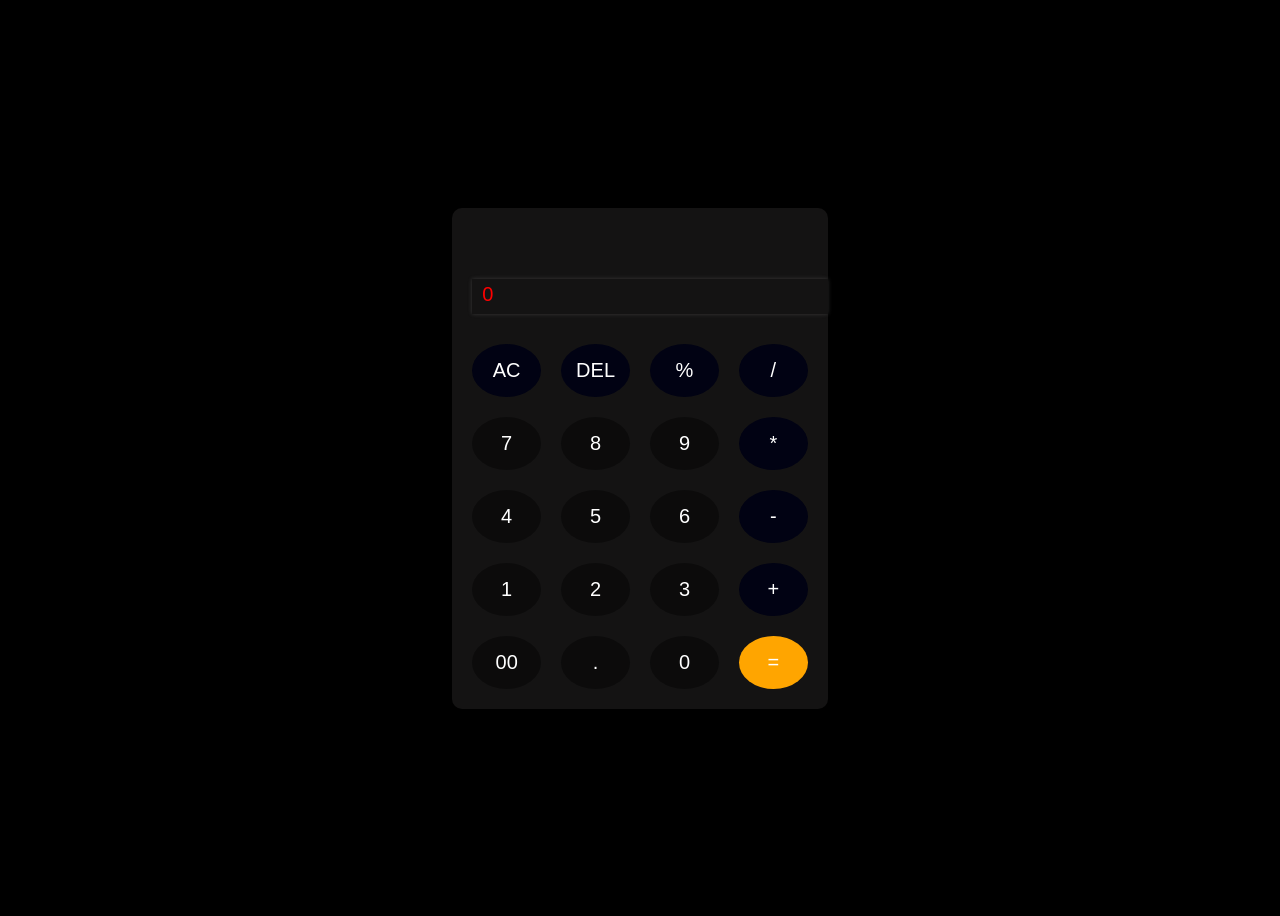
<file: Calculator Project/index.html>
<!DOCTYPE html>
<html lang="en">
<head>
    <meta charset="UTF-8">
    <meta name="viewport" content="width=device-width, initial-scale=1.0">
    <title>Calculator</title>
    <link rel="stylesheet" href="style.css">
</head>
<body>
    <div id="calculator">
     <input type="text" id="input" placeholder="0" readonly>
    <div class="buttons-container">
        <button class="opperator">AC</button>
        <button class="opperator">DEL</button>
        <button class="opperator">%</button>
        <button class="opperator">/</button>
    
        <button>7</button>
        <button>8</button>
        <button>9</button>
        <button class="opperator">*</button>

        <button>4</button>
        <button>5</button>
        <button>6</button>
        <button class="opperator">-</button>
    
        <button>1</button>
        <button>2</button>
        <button>3</button>
        <button class="opperator">+</button>


        <button>00</button>
        <button>.</button>
        <button>0</button>
        <button class="opperatorZ">=</button>
    </div>
    </div>
    <script src="app.js"></script>
</body>
</html>
</file>
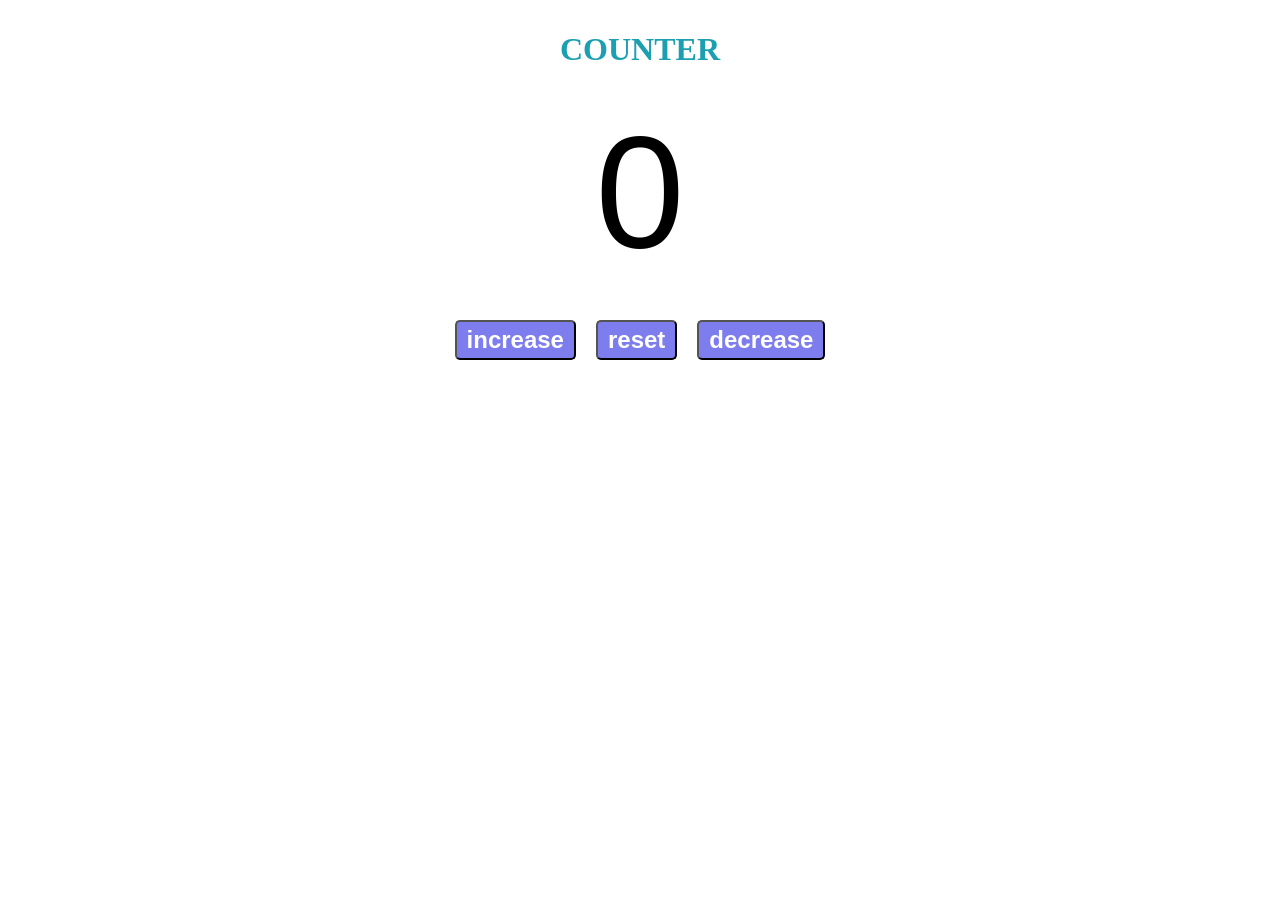
<file: Counter Project/index.html>
<!DOCTYPE html>
<html lang="en">
<head>
    <meta charset="UTF-8">
    <meta name="viewport" content="width=device-width, initial-scale=1.0">
    <title>Counter project</title>
    <link rel="stylesheet" href="style.css">
</head>
<body>
       <h1>COUNTER</h1>

    <label id="countLabel">0</label><br><br>
    <div id="buttons">
    <button id="increaseBtn" class="btn">increase</button>
    <button id="resetBtn" class="btn">reset</button>
    <button id="decreaseBtn" class="btn">decrease</button>
    </div>
    <script src="index.js"></script>
</body>
</html>
</file>
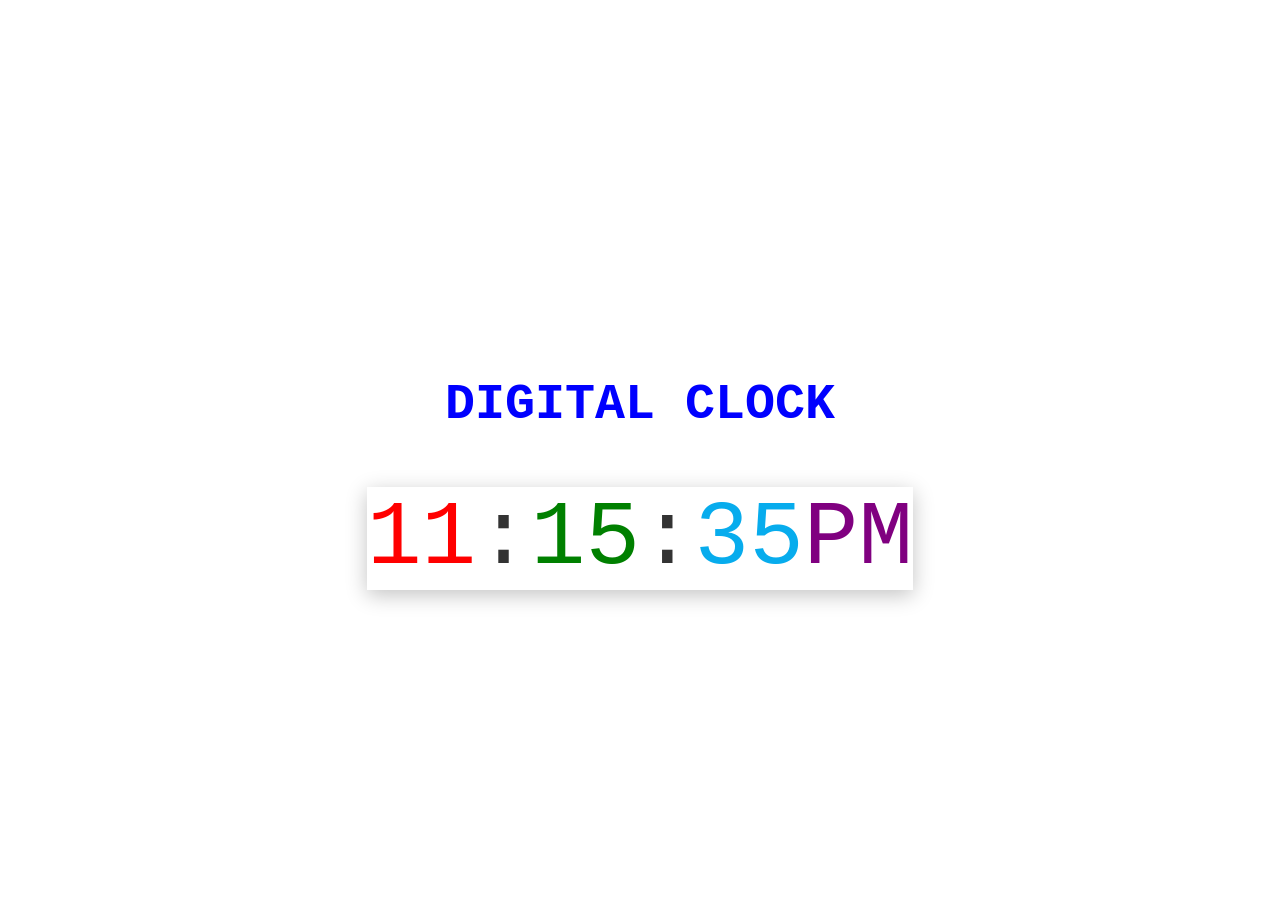
<file: Digital Clock 1/index.html>
<!DOCTYPE html>
<html lang="en">
<head>
    <meta charset="UTF-8">
    <meta name="viewport" content="width=device-width, initial-scale=1.0">
    <title>DIGITAL CLOCK PROJECT</title>
    <link rel="stylesheet" href="style.css">
</head>
<body>

    <h1 class="heading">DIGITAL CLOCK</h1>
    <div class="clock">
        <span id="hours">00</span>:<span id="minutes">00</span>:<span id="seconds">00</span><span id="ampm">PM</span>
    
    </div>
    <script src="app.js"></script>
</body>
</html>
</file>
<file: Calculator Project/style.css>
*{
    font-family: Arial, Helvetica, sans-serif;
}

body{
    background-color: black;
    color: white;
    display: flex;
    justify-content: center;
    align-items: center;
    height: 100vh;
    font-size: 5em;
 
    
}

#calculator{
    background-color: hsla(0, 1%, 17%, 0.459);
    padding: 20px;
    border-radius: 10px;
}

#input{
    padding: 10px;
    background: transparent;
    border: none;
    box-shadow: 0 0 4px hsla(0, 1%, 55%, 0.315);
    margin-bottom: 30px;
    width: 100%;
    color: red;
}

::placeholder{
    color: red;
    font-size: 20px;
}

.buttons-container {
    display: grid;
    grid-template-columns: repeat(4, 1fr);
    gap: 20px;
    justify-content: center;
    background-color: transparent;
    
}

.buttons-container button {
    background-color: hsla(0, 0%, 0%, 0.425);
    border-radius: 50%;
    border: none;
    color: white;
    padding: 15px;
    cursor: pointer;
     font-size: 20px;
}

.buttons-container button:hover{
    color: red;
}

.buttons-container .opperator{
    color: white;
    background-color: hsl(236, 89%, 4%);

}

.buttons-container .opperatorZ{
    background-color: orange;

}
</file>
<file: Counter Project/style.css>
h1{
    padding: 10px 25px;
    display: block;
    text-align: center;
    color: rgb(27, 159, 177);
}

#countLabel{
    display: block;
    text-align: center;
    font-size: 10em;
    font-family:Verdana, Geneva, Tahoma, sans-serif;

}


#buttons{
    display: flex;
    justify-content: center;
    gap: 20px;
}

.btn{
    font-weight: bold;
    font-size: 1.5em;
    padding: 4px 10px;
    background-color: hsla(240, 76%, 67%, 0.877);
    color: white;
    border-radius: 5px;
    cursor: pointer;
    transition: 0.5s;
}

.btn:hover{
    background-color: rgb(81, 81, 245);
     transform: scale(1.2);
}
</file>
<file: Digital Clock 1/style.css>
body{
    font-family:monospace;
    height: 100vh;
    display: flex;
    justify-content: center;
    align-items: center;
    flex-direction: column;

}

.heading{
    text-align: center;
    font-size: 50px;
    color: #333;
    margin-top: 50px;
    color: blue;

}

.clock{
    text-align: center;
    font-size: 40px;
    color: #333;
    margin-top: 20px;
    font-size: 7em;
    box-shadow: 0 5px 20px rgba(0, 0, 0, 0.24);
}

#hours{
    color: red;
}

#ampm{
    color: purple;
}

#minutes{
    color: green;
}

#seconds{
    color: hsl(197, 94%, 48%);

}


@media(max-width:992px){
    .clock{
        font-size: 5em;
    }
    .heading{
        font-size: 40px;
    }

}
</file>
